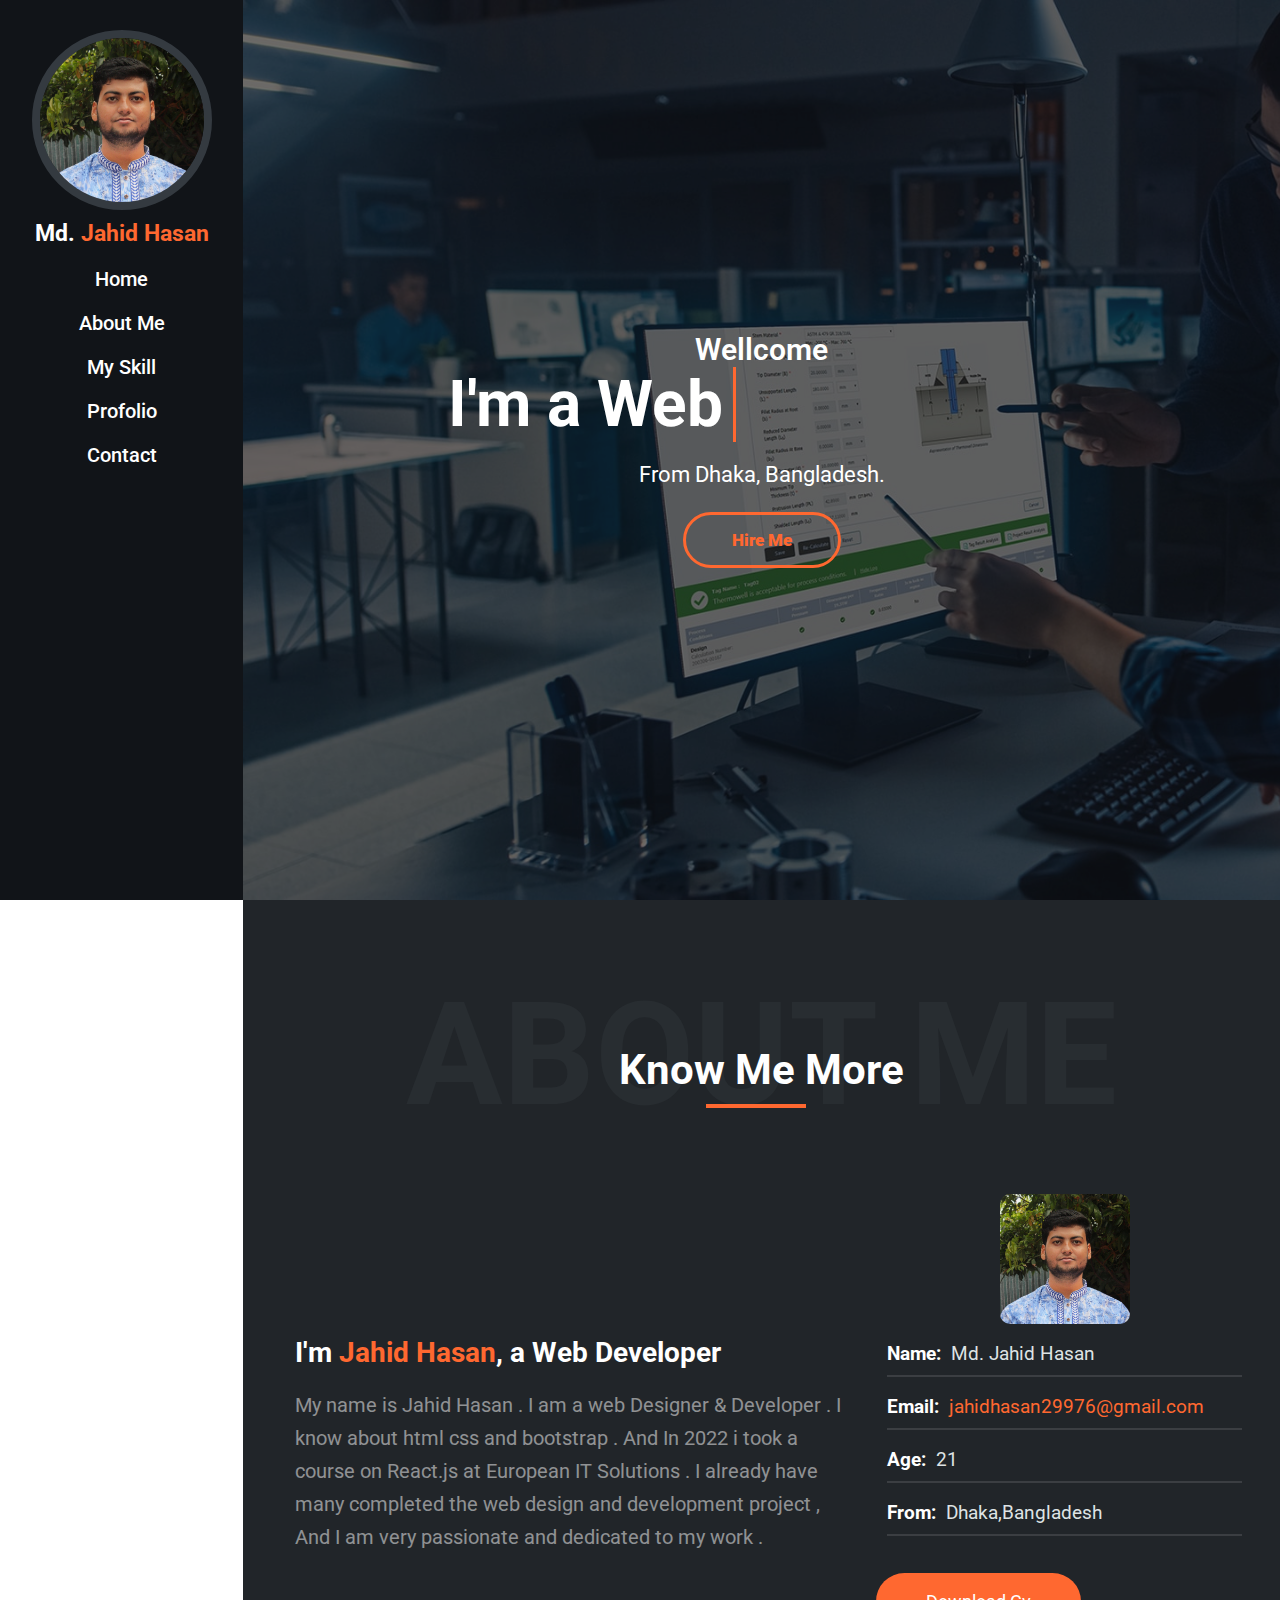
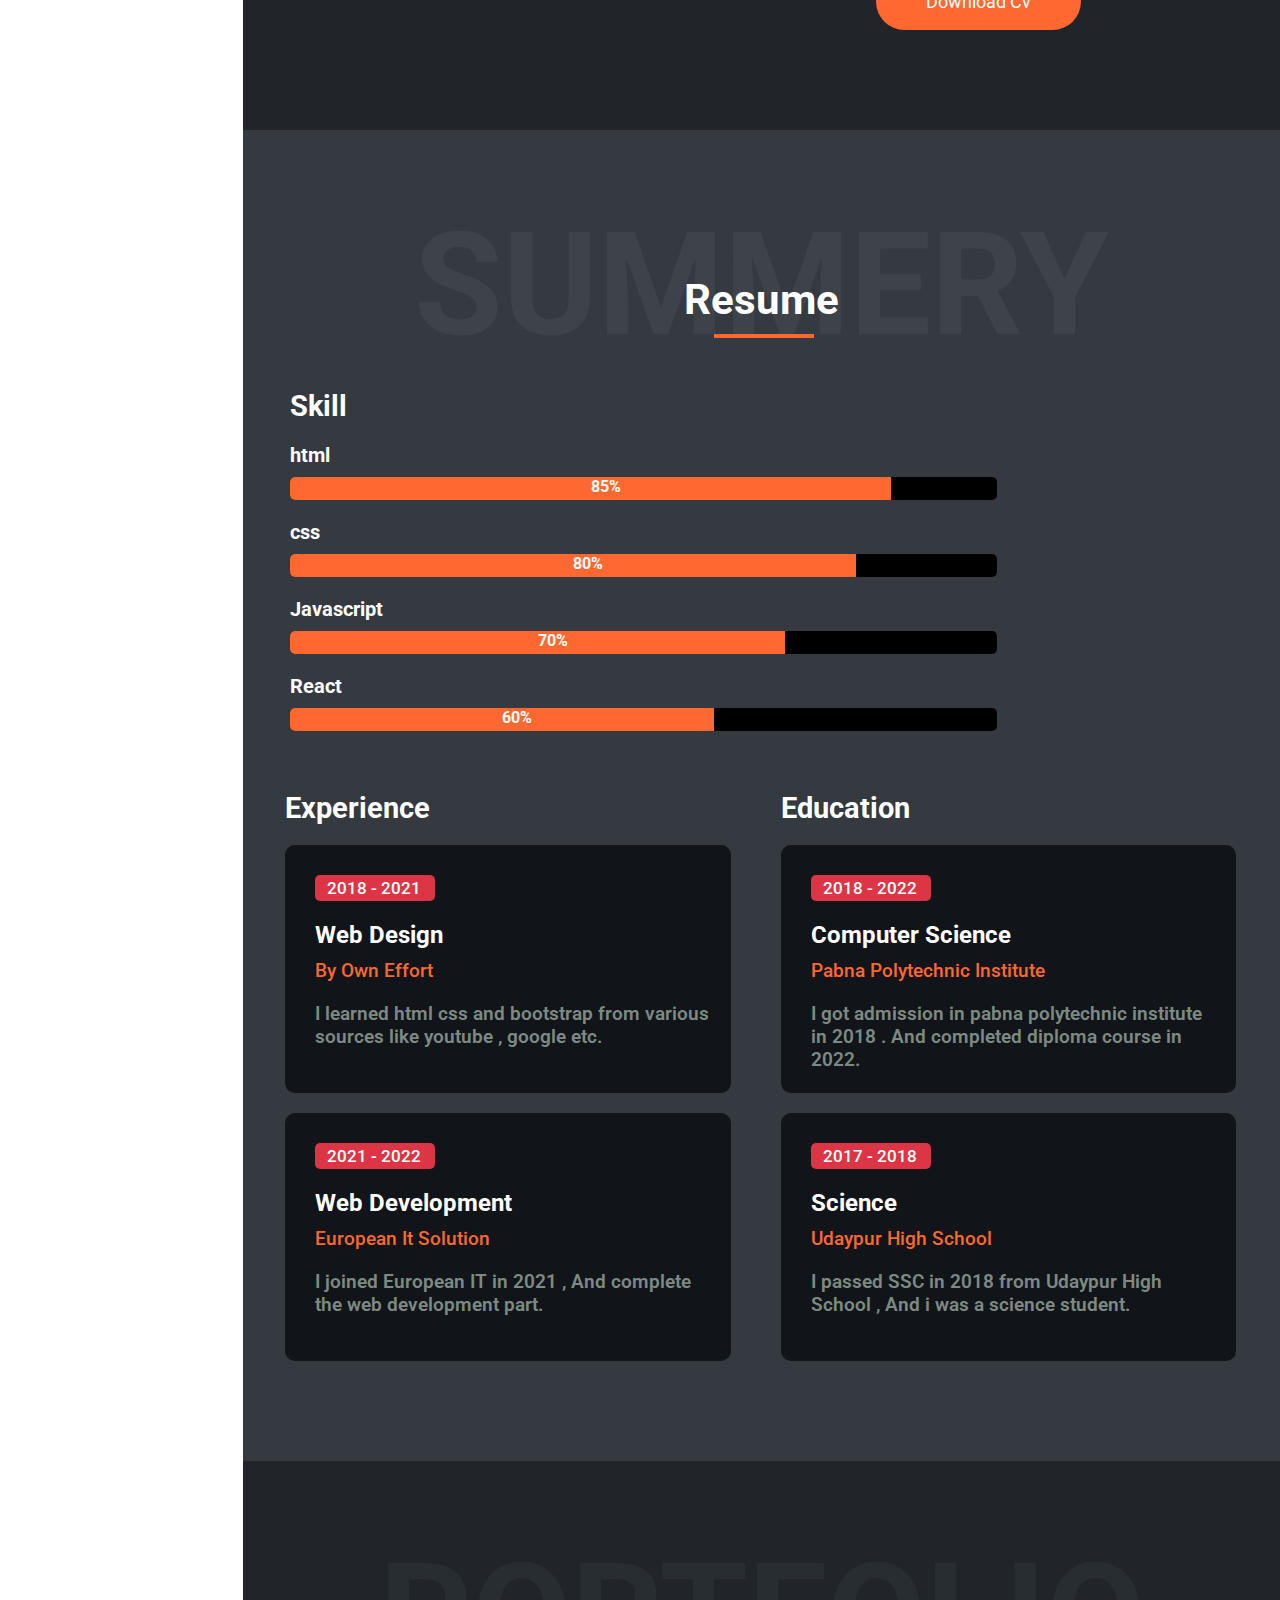
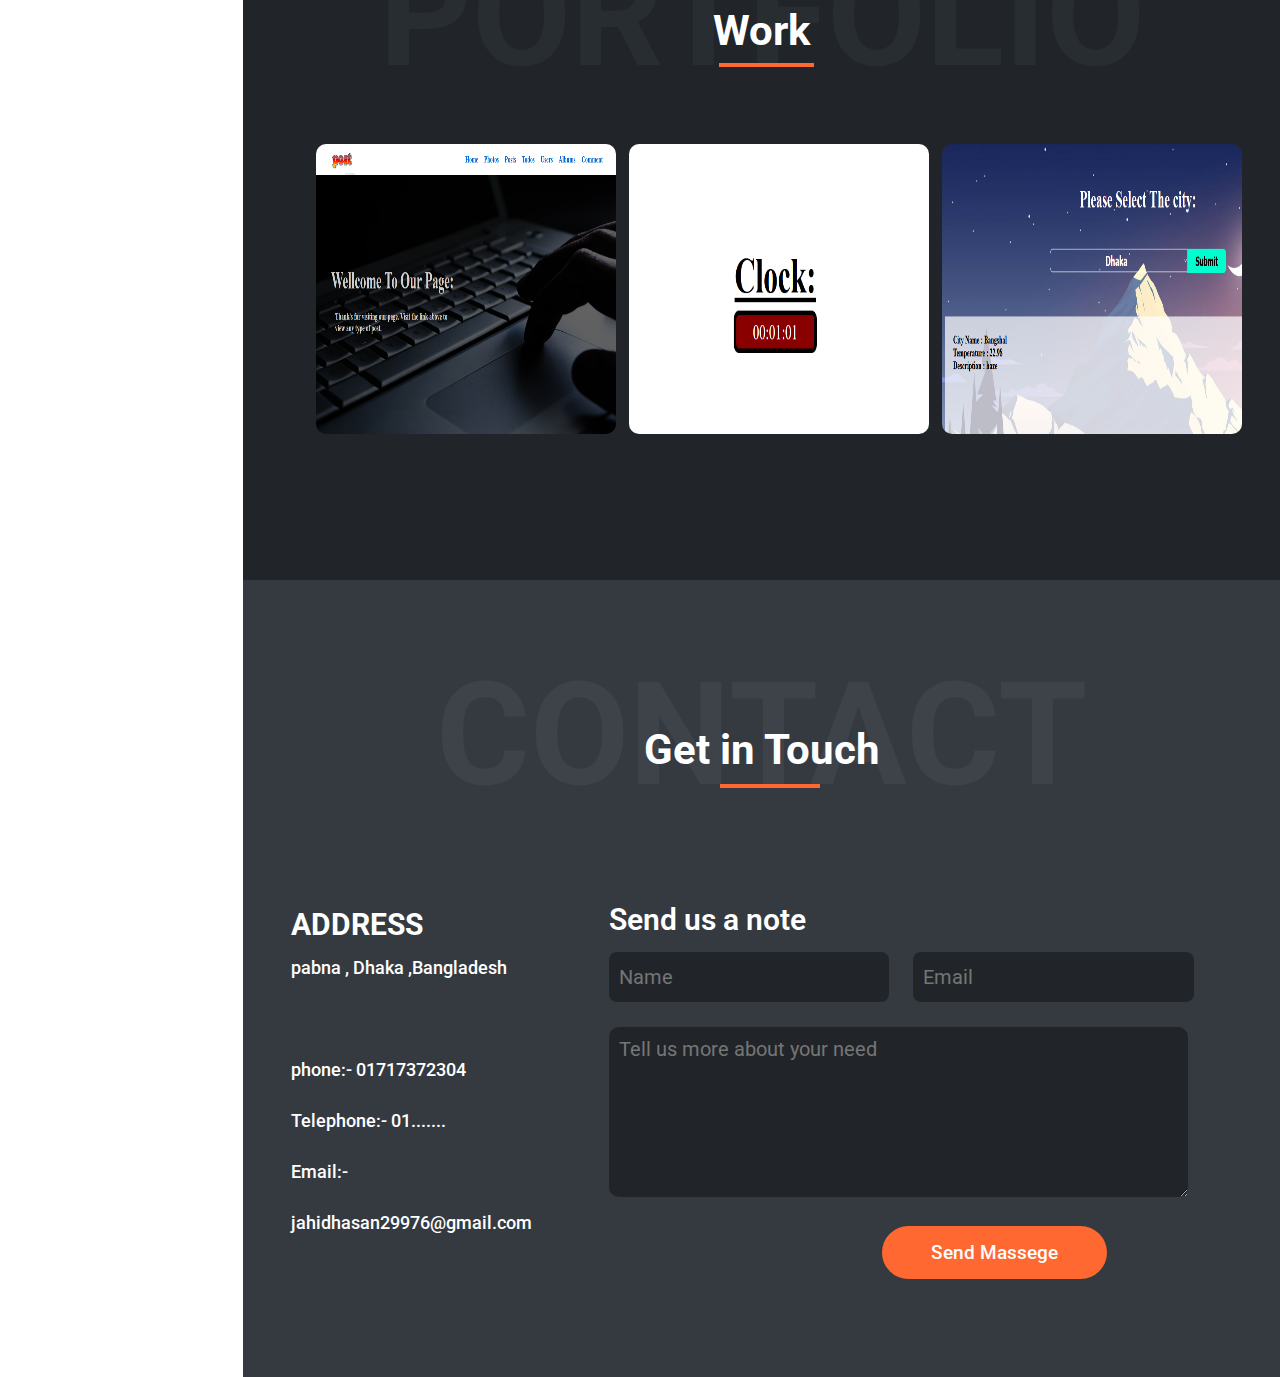
<file: index.html>
<!DOCTYPE html>
<html lang="en">

<head>
    <meta charset="UTF-8">
    <meta http-equiv="X-UA-Compatible" content="IE=edge">
    <meta name="viewport" content="width=device-width, initial-scale=1.0">
    <title>Md.Jahid Hasan</title>
    <link rel="stylesheet" href="./source/style.css">
    <link rel="stylesheet" href="./source/responsive.css">
    <link href="https://fonts.googleapis.com/css2?family=Roboto:wght@400;500;700;900&display=swap" rel="stylesheet">
</head>

<body>
    <div class="App">

        <div class="navbar-container">

            <!-- navbar-sec -->
            <div class="navbar-sec">
                    <img src="image/my-pic.jpg" alt="my-pic" height="180" width="180" />
                    <a id="name">Md.<span> Jahid Hasan</span></a>
                <a href="#home">Home</a>
                <a href="#about">About Me</a>
                <a href="#Skill">My Skill</a>
                <a href="#Portfolio">Profolio</a>
                <a href="#contact">Contact</a>
            </div>
            <!-- navbar-sec close-->

        </div>


        <div class="main-container">
            <!-- home-sec -->
            <div id='home'>
                <div class="home-sec">
                    <div class="text-sec">
                        <p>Wellcome</p>
                        <div class="text-animation">
                            <h2>I'm a Web</h2>
                            <ul class="dynamic-txt">
                                <li id='txt1'><span data-text='Developer...'>Developer...</span></li>
                                <li id="txt2" style="margin-top:10px"><span data-text='Designer....'>Designer....</span></li>
                            </ul>
                        </div>

                        <label>From Dhaka, Bangladesh.</label>
                        <a href="#contact"><button>Hire Me</button></a>
                    </div>
                </div>
            </div>
            <!-- home-sec close -->

            <!-- about-sec -->
            <div id='about'>
                <div class="about-sec">
                    <h1>ABOUT ME</h1>
                    <h2>Know Me More</h2>
                    <div class="main-column">
                        <div class="left-column">
                            <h3>I'm <span style="color: #ff6830">Jahid Hasan</span>, a Web Developer</h3>
                            <p>My name is Jahid Hasan . I am a web Designer & Developer . I know about html css and
                                bootstrap . And In 2022 i took a course on React.js at European IT Solutions . I already
                                have many completed the web design and development project , And I am very passionate
                                and dedicated to my work . </p>
                        </div>
                        <div class="right-column">
                            <img src="image/my-pic.jpg" alt="pic" />
                            <div class="info-sec">
                                <strong>Name: <span>Md. Jahid Hasan</span></strong>
                                <strong>Email: <span style="color: #ff6830">jahidhasan29976@gmail.com</span></strong>
                                <strong>Age: <span>21</span></strong>
                                <strong>From: <span>Dhaka,Bangladesh</span></strong>
                            </div>
                            <a href="./image/cv/cv.zip" download><button>Download Cv</button></a>
                        </div>
                    </div>
                </div>
            </div>
            <!-- about-sec close -->

            <!-- skill-sec -->
            <div id='Skill'>
                <div class="skill-sec">
                    <h1>SUMMERY</h1>
                    <h2>Resume</h2>
                    <div class="progressbar-sec">
                        <h4>Skill</h4>

                        <p>html</p>
                        <div class="progress-bar">
                            <div class="progress" style="width: 85%"><span>85%</span></div>
                        </div>

                        <p>css</p>
                        <div class="progress-bar">
                            <div class="progress " style="width: 80%"><span>80%</span></div>
                        </div>

                        <p>Javascript</p>
                        <div class="progress-bar">
                            <div class="progress" style="width: 70%"><span>70%</span></div>
                        </div>

                        <p>React</p>
                        <div class="progress-bar">
                            <div class="progress" style="width: 60%"><span>60%</span></div>
                        </div>
                    </div>
                    <div class="card-sec">
                        <p>Experience</p>
                        <p>Education</p>

                        <div class="card">
                            <p>2018 - 2021</p>
                            <strong>Web Design</strong>
                            <span>By Own Effort</span>
                            <label>I learned html css and bootstrap from various sources like youtube , google
                                etc.</label>
                        </div>

                        <div class="card">
                            <p>2018 - 2022</p>
                            <strong>Computer Science</strong>
                            <span>Pabna Polytechnic Institute</span>
                            <label>I got admission in pabna polytechnic institute in 2018 . And completed diploma course
                                in 2022.</label>
                        </div>

                        <div class="card">
                            <p>2021 - 2022</p>
                            <strong>Web Development</strong>
                            <span>European It Solution</span>
                            <label>I joined European IT in 2021 , And complete the web development part.</label>
                        </div>

                        <div class="card">
                            <p>2017 - 2018</p>
                            <strong>Science</strong>
                            <span>Udaypur High School</span>
                            <label>I passed SSC in 2018 from Udaypur High School , And i was a science student.</label>
                        </div>



                    </div>
                </div>
            </div>
            <!-- skill-sec close -->

            <!-- portfolio-sec -->
            <div id='Portfolio'>
                <div class="portfolio-sec">
                    <h1>PORTFOLIO</h1>
                    <h2>Work</h2>

                    <div class="work-sec">

                        <div class="work-card">
                            <img src="image/job1.png" alt="" height="300" width="300" />
                            <div class="work-text">
                                <h4>Use Fake Api</h4>
                                <p>use fake api. solve promise and fetch json placeholder data in react js.</p>
                                <button><a href="https://jahid140191.github.io/fake-api/">show work</a></button>
                            </div>
                        </div>

                        <div class="work-card">
                            <img src="image/job2.png" alt="" height="300" width="300" />
                            <div class="work-text">
                                <h4>Custom Clock</h4>
                                <p>Use getIntravel function in react js . and make a custom clock .</p>
                                <button><a href="https://jahid140191.github.io/custom-watch/">show work</a></button>
                            </div>
                        </div>

                        <div class="work-card">
                            <img src="image/job3.png" alt="" height="300" width="300" />
                            <div class="work-text">
                                <h4>Weather</h4>
                                <p>show city weather.click the show work button below to view the work.</p>
                                <button><a href="https://jahid140191.github.io/search-weather/">show work</a></button>
                            </div>
                        </div>
                    </div>
                </div>
            </div>
            <!-- portfolio-sec close-->

            <!-- contact-sec -->
            <div id='contact'>
                <div class="contact-sec">
                    <h1>CONTACT</h1>
                    <h2>Get in Touch</h2>
                    <div class="contact-main-column">
                        <div class="contact-left-column">
                            <h5>ADDRESS</h5>

                            <p>pabna , Dhaka ,Bangladesh<br />
                                <br />
                            </p>

                            <p><span>phone:- </span> 01717372304</p>

                            <p><span>Telephone:- </span> 01.......</p>

                            <p id="txt-email"><span>Email:-</span>jahidhasan29976@gmail.com</p>
                        </div>
                        <div class="contact-right-column">
                            <p>Send us a note</p>
                            <div class="input-sec">
                                <input type="text" placeholder='Name' />
                                <input type="text" placeholder='Email' style="margin-left: 20px" id="email" />
                            </div>
                            <textarea placeholder='Tell us more about your need'></textarea>
                            <button>Send Massege</button>
                        </div>
                    </div>
                </div>
            </div>
            <!-- contact-sec close-->
        </div>
    </div>

</body>

</html>
</file>
<file: source/style.css>
* {
    margin: 0;
    padding: 0;
    box-sizing: border-box;
    text-decoration: none;
    scroll-behavior: smooth;
    font-family: 'Roboto';
}

.App {
    display: flex;
}

.navbar-container {
    font-family: 'Roboto', sans-serif;
    width: 19%;
    float: left;
    height: 100vh;
    position: fixed;
}

.main-container {
    font-family: 'Roboto', sans-serif;
    width: 81%;
    height: 100vh;
    margin-left: 19%;
}


/* navbar-sec */

.navbar-sec {
    background: #111418;
    height: 100vh;
    display: flex;
    flex-direction: column;
    padding-top: 30px;
    align-items: center;
}

.navbar-sec img {
    border-radius: 50%;
    border: 8px solid #343a40;
}

#name {
    color: #fff;
    font-size: 23px;
    margin-top: 10px;
    font-weight: 700;
}

.navbar-sec span {
    color: #ff6830;
}

.navbar-sec a {
    color: #fff;
    font-size: 20px;
    font-weight: 500;
    margin-top: 20px;
    transition: all 0.3s ease;
    cursor: pointer;
}

.navbar-sec a:hover {
    color: #ff6830;
}

.navbar-sec .active {
    color: #ff6830;
}

/* home-section */
.home-sec {
    background-image: url('../image/header-bg.jpeg');
    background-repeat: no-repeat;
    background-size: cover;
    height: 100vh;
    position: relative;
}

.home-sec::before {
    content: '';
    position: absolute;
    height: 100vh;
    width: 100%;
    background-color: #0f0f0f;
    top: 0;
    opacity: 0.6;
}

.text-sec>p,
h2,
label {
    color: #fff;
}

.text-sec {
    position: relative;
    display: flex;
    flex-direction: column;
    justify-content: center;
    align-items: center;
    height: 100vh;

}

.text-sec p {
    font-size: 30px;
    font-weight: 600;
}

.text-sec h2 {
    font-size: 4rem;
}

.text-animation {
    display: inline-flex;

}

.dynamic-txt {
    overflow: hidden;
    height: 85px;
}

.dynamic-txt li {
    list-style: none;
    margin-left: 10px;
}

.text-sec span {
    font-size: 4rem;
    font-weight: 700;
    position: relative;
    color: transparent;
    /* -webkit-text-stroke: 0.1vw #ff6830; */
}

.text-sec span::before {
    content: attr(data-text);
    position: absolute;
    top: 0;
    left: 0;
    width: 0;
    height: 100%;
    color: #ff6830;
    border-right: 3px solid #ff6830;
    overflow: hidden;
    animation: anim 3s linear infinite;
}

@keyframes anim {

    0%,
    10%,
    100% {
        width: 0;
    }

    70%,
    90% {
        width: 100%;
    }
}

#txt1 {
    margin-top: 0;
    animation: textanim 6s steps(2) infinite;
}

@keyframes textanim {
    100% {
        margin-top: -170px;
    }
}

.text-sec label {
    font-size: 22px;
    margin-top: 10px;
}

.text-sec button {
    padding: 15px 46px;
    margin-top: 25px;
    background: transparent;
    border: 3px solid #ff6830;
    color: #ff6830;
    font-size: 17px;
    font-weight: 900;
    border-radius: 45px;
    transition: all 0.5s ease;
}

.text-sec button:hover {
    background: #ff6830;
    color: #fff;
}


/* about-sec */
.about-sec {
    background: #212529;
    font-family: 'Roboto', sans-serif;
    width: 100%;
    height: 100%;
    display: flex;
    flex-direction: column;
    align-items: center;
    padding-bottom: 100px;
}

.about-sec h1 {
    color: #282D31;
    font-size: 9rem;
    margin-top: 70px;
    position: relative;
}

.about-sec h2 {
    color: #fff;
    font-size: 2.6rem;
    position: absolute;
    margin-top: 145px;
}

.about-sec h2::after {
    content: '';
    position: absolute;
    width: 100px;
    height: 4px;
    background: #ff6830;
    top: 59px;
    right: 98px;
}

.main-column {
    display: flex;
    padding: 0 5%;
    margin-top: 55px;
}

.main-column .left-column {
    width: 65%;
    color: #fff;
    margin-top: 142px;
    margin-right: 2%;
}

.left-column h3 {
    font-size: 1.75rem;
    font-weight: 700;
}

.left-column p {
    font-size: 20px;
    color: #ffffff80;
    margin-top: 20px;
    line-height: 33px;
}


.main-column .right-column {
    width: 35%;
    margin-left: 4%;
    display: flex;
    flex-direction: column;
    align-items: center;
}

.right-column img {
    border-radius: 10px;
    height: 130px;
    width: 130px;
}

.info-sec {
    display: flex;
    flex-direction: column;
    color: #fff;

}

.info-sec strong {
    font-size: 19px;
    border-bottom: 2px solid #fafafa1f;
    height: 35px;
    width: 355px;
    margin-top: 18px;
}

.info-sec span {
    color: #dee3e4;
    font-size: 19px;
    font-weight: 400;
    margin-left: 5px;
}

.right-column button {
    padding: 18px 50px;
    margin-top: 37px;
    position: relative;
    left: -86px;
    background: #ff6830;
    border: none;
    border-radius: 45px;
    font-size: 18px;
    color: #fff;
    transition: all 0.6s ease;
}

.right-column button:hover {
    background: #d25528;
}


/* skill-sec */
.skill-sec {
    background: #343A40;
    width: 100%;
    height: 100%;
    display: flex;
    flex-direction: column;
    align-items: center;
    padding-bottom: 100px;
}

.skill-sec h1 {
    color: #3E4349;
    font-size: 9rem;
    margin-top: 70px;
    position: relative;
}

.skill-sec h2 {
    color: #fff;
    font-size: 2.6rem;
    position: absolute;
    margin-top: 145px;
}

.skill-sec h2::after {
    content: '';
    position: absolute;
    width: 100px;
    height: 4px;
    background: #ff6830;
    top: 59px;
    right: 25px;
}

.card-sec {
    color: #fff;
    display: grid;
    grid-template-columns: 52% 53%;
    width: 100%;
    padding: 0 4%;
    margin-top: 60px;
}

.card-sec p {
    font-size: 29px;
    font-weight: 700;
}

.card {
    background: #111418;
    height: 248px;
    width: 90%;
    border-radius: 10px;
    margin-top: 20px;
    display: flex;
    flex-direction: column;
    transition: 0.3s;
}

.card:hover {
    box-shadow: -1px 0px 10px 5px #777;
}

.card p {
    background: #DC3545;
    font-size: 17px;
    font-weight: 500;
    padding: 3px 12px;
    border-radius: 5px;
    width: 120px;
    margin: 30px;
}

.card strong {
    font-size: 1.50rem;
    margin-top: -10px;
    margin-left: 30px;
    font-weight: 700;
}

.card span {
    color: #ff6830;
    margin-top: 10px;
    font-size: 19px;
    margin-left: 30px;
    font-weight: 500;
}

.card label {
    color: #7D8A83;
    margin-left: 30px;
    width: 90%;
    font-size: 19px;
    margin-top: 20px;
    font-weight: 600;
}

.progressbar-sec h4 {
    font-size: 29px;
    font-weight: 700;
    color: #fff;
    margin-top: 20px;
}

.progressbar-sec {
    width: 91%;
}

.progressbar-sec p {
    color: #fff;
    font-size: 20px;
    font-weight: 700;
    margin-top: 20px;
}

.progress-bar {
    height: 23px;
    width: 75%;
    border-radius: 5px;
    background: #000;
    margin-top: 10px;
}

.progress-bar div {
    background: #ff6830;
    height: 23px;
    border-radius: 5px 0px 0px 5px;
    animation: progress-anim 5s linear infinite;
    animation-timing-function: cubic-bezier(0.5, 0.82, 0.165, 1);
}

@keyframes progress-anim {
    0% {
        width: 0%;
    }
}

.progress-bar span {
    color: #fff;
    font-size: 16px;
    font-weight: 700;
    margin-left: 50%;
}

/* portfolio-section */
.portfolio-sec {
    background: #212529;
    width: 100%;
    height: 100%;
    display: flex;
    flex-direction: column;
    align-items: center;
    padding-bottom: 100px;
}

.portfolio-sec h1 {
    color: #282D31;
    font-size: 9rem;
    margin-top: 70px;
    position: relative;
}

.portfolio-sec h2 {
    color: #fff;
    font-size: 2.6rem;
    position: absolute;
    margin-top: 145px;
}

.portfolio-sec h2::after {
    content: '';
    position: absolute;
    width: 95px;
    height: 4px;
    background: #ff6830;
    top: 57px;
    right: -4px;
  }

.work-sec {
    width: 100%;
    padding: 44px;
    display: flex;
}

.work-sec img {
    border-radius: 10px;
    height: 290px;
    position: relative;
}

.work-card {
    width: 30%;
    margin-left: 3%;

}

.work-text {
    height: 290px;
    width: 300px;
    margin-top: -292px;
    display: flex;
    flex-direction: column;
    align-items: center;
    opacity: 0;
    transition: all 0.6s ease;
}

.work-text::after {
    content: '';
    position: absolute;
    background-color: #000000c4;
    height: 290px;
    width: 300px;
    z-index: 1;
    margin-left: 0px;
    border-radius: 10px;
    margin-top: -2px;
}

.work-text h4 {
    color: #fff;
    font-size: 31px;
    z-index: 2;
    margin-top: 75px;
    font-weight: 700;
    border-bottom: 3px solid #ff6830;
}

.work-text P {
    color: #fff;
    font-size: 19px;
    z-index: 2;
    margin-top: 10px;
    font-weight: 500;
    line-height: 30px;
    width: 235px;
}

.work-text button {
    background-color: transparent;
    z-index: 2;
    margin-top: 20px;
    border: 2px solid #ff6830;
    padding: 7px 21px;
    border-radius: 45px;
    transition: all 0.6s ease;
}

.work-text button a {
    color: #fff;
    font-size: 12px;
    font-weight: 600;
}

.work-text button:hover {
    background: #ff6830;
}

.work-card:hover .work-text {
    opacity: 1;
}

/* contact-sec */
.contact-sec {
    background: #343A40;
    width: 100%;
    height: 100%;
    display: flex;
    flex-direction: column;
    align-items: center;
    padding-bottom: 50px;
}

.contact-sec h1 {
    color: #3E4349;
    font-size: 9rem;
    margin-top: 70px;
    position: relative;
}

.contact-sec h2 {
    color: #fff;
    font-size: 2.6rem;
    position: absolute;
    margin-top: 145px;
}

.contact-sec h2::after {
    content: '';
    position: absolute;
    width: 100px;
    height: 4px;
    background: #ff6830;
    top: 59px;
    right: 60px;
}

.contact-main-column {
    display: flex;
    width: 100%;
    padding: 48px;
}

.contact-main-column .contact-left-column {
    width: 31%;
    margin-top: 40px;
    color: #fff;
}

.contact-left-column h5 {
    font-size: 30px;
    font-weight: 700;
}

.contact-left-column p {
    color: #fff;
    font-size: 18px;
    line-height: 51px;
    font-weight: 500;
}

.contact-right-column {
    margin-top: 35px;
    width: 69%;
    margin-left: 38px;
}

.contact-right-column p {
    color: #fff;
    font-size: 30px;
    font-weight: 600;
}

.contact-right-column input {
    width: 45%;
    height: 50px;
    background: #212529;
    border: navajowhite;
    outline: none;
    border-radius: 8px;
    margin-top: 15px;
    color: #fff;
    font-size: 20px;
    padding-left: 10px;
}

.contact-right-column input:focus {
    border: 1px solid #ff6830;
    box-shadow: 0px 0px 3px 0px #ff6830;
}

.contact-right-column textarea:focus {
    border: 1px solid #ff6830;
    box-shadow: 0px 0px 5px 1px #ff6830;
}

.contact-right-column textarea {
    margin-top: 25px;
    width: 93%;
    font-family: 'roboto';
    height: 170px;
    background: #212529;
    border: navajowhite;
    outline: none;
    color: #fff;
    font-size: 20px;
    padding-left: 10px;
    padding-top: 10px;
    border-radius: 10px;
}

.contact-right-column button {
    padding: 15px 49px;
    margin-left: 273px;
    margin-top: 25px;
    background: #ff6830;
    border: none;
    border-radius: 45px;
    font-size: 19px;
    font-weight: 500;
    color: #fff;
    transition: all 0.6s ease;
}

.contact-right-column button:hover {
    background: #c84e21;
}
</file>
<file: source/responsive.css>
/*responsive code*/

* {
    box-sizing: border-box;
}

@media only screen and (max-width: 1270px) {

    .work-sec {
        display: contents;
    }

    .work-sec img {
        margin-top: 20px;
    }
}

@media only screen and (max-width: 1070px) {
    .navbar-sec img {
        height: 100px;
        width: 100px;
    }

    #name {
        font-size: 18px;
        font-weight: 900;
    }

    .navbar-sec a {
        font-size: 14px;
        font-weight: 800;
    }

    .main-container h1 {
        font-size: 4rem;
    }

    .about-sec h2,
    .skill-sec h2,
    .portfolio-sec h2,
    .contact-sec h2 {
        font-size: 1.5rem;
        margin-top: -50px;
        margin-bottom: 30px;
        position: relative;
    }

    .about-sec h2::after {
        content: '';
        position: absolute;
        width: 80px;
        height: 3px;
        background: #ff6830;
        top: 28px;
        right: 46px
    }

    .about-sec .main-column {
        display: contents;
    }

    .right-column button {
        padding: 10px 22px;
        left: 0;
        top: 27px;
    }

    .main-column .left-column {
        width: 80%;
    }

    .main-column .right-column {
        margin-top: 50px;
    }


    .skill-sec h2::after {
        content: '';
        position: absolute;
        width: 60px;
        height: 3px;
        background: #ff6830;
        top: 28px;
        right: 11px;
    }

    .contact-sec h2::after {
        content: '';
        position: absolute;
        width: 80px;
        height: 3px;
        background: #ff6830;
        top: 28px;
        right: 25px
    }

    .portfolio-sec h2::after {
        content: '';
        position: absolute;
        width: 80px;
        height: 3px;
        background: #ff6830;
        top: 28px;
        right: -11px
    }

    .contact-left-column p {
        line-height: 40px;
    }

    .contact-right-column {
        text-align: center;
    }

    .contact-right-column button {
        padding: 10px 19px;
        font-size: 14px;
        margin-left: 0;
    }

}

@media only screen and (max-width: 815px) {

    .main-container {
        margin-left: 0;
        width: 100%;
        margin-top: 70vh;
    }

    .navbar-container {
        position: absolute;
        width: 100%;
    }

    .navbar-sec img {
        height: 10rem;
        width: 10rem;
    }

    #name {
        font-size: 2rem;
    }

    .navbar-sec a {
        font-size: 1.2rem;

    }

    .main-container h1 {
        font-size: 3rem;
    }

    .about-sec h2,
    .skill-sec h2,
    .portfolio-sec h2,
    .contact-sec h2 {
        margin-top: -41px;
    }

    .home-sec {
        height: 80vh;
        display: flex;
        align-items: center;
        justify-content: center;
    }

    .home-sec::before {
        height: 80vh;
        ;
    }

    .main-column .right-column {
        width: 100%;
    }

    .info-sec {
        width: 100%;
        display: flex;
        flex-direction: column;
        color: #fff;
        justify-content: center;
        align-items: center;
    }

    .info-sec strong {
        width: 75%;
        height: 50px;
        font-size: 18px;
    }

    .info-sec span {
        font-size: 15px;
    }

    .text-sec p {
        font-size: 24px;
        font-weight: 700;
    }

    .text-sec h2 {
        font-size: 3rem;
    }

    .text-animation {
        display: flex;
        flex-direction: column;
        align-items: center;
    }

    .work-card {
        width: 80%;
        text-align: center;
        display: flex;
        justify-content: center;
        align-items: center;
    }


    .work-text {
        position: absolute;
        margin-top: 24px;
    }

    .work-text::after {
        width: 303px;
    }

    .card-sec p {
        display: none;
    }

    .card-sec {
        display: block;
    }

    .card strong {
        margin-top: 30px;
    }

    .contact-main-column {
        display: contents;
    }

    .contact-left-column {
        text-align: center;
    }

    .progress-bar {
        width: 100%;
    }

    .progress-bar span {
        color: #fff;
        font-size: 12px;
        font-weight: 800;
    }

    .input-sec {
        width: 100%;
        display: flex;
    }
}

@media only screen and (max-width: 326px) {

    .text-sec span {
        font-size: 2rem;
    }

    #txt2 {
        position: relative;
        top: 37px;
    }

    .text-sec label {
        margin-top: -17px;
    }

    .text-sec h2 {
        font-size: 40px;
        width: 100%;
    }

    .work-card img {
        width: 95%;
    }

    .work-text {
        width: 78%;
    }

    .work-text::after {
        width: 98%;
    }

    .work-text h4 {
        font-size: 20px;
        margin-top: 20px;
    }

    .work-text P {
        width: 82%;
        font-size: 14px;
    }

    .main-container h1 {
        font-size: 2rem;
    }

    .about-sec h2,
    .skill-sec h2,
    .portfolio-sec h2,
    .contact-sec h2 {
        font-size: 16px;
        margin-top: -28px;
        margin-bottom: 25px;
    }

    .about-sec h2::after {
        height: 2px;
        top: 20px;
        right: 15px;
    }

    .skill-sec h2::after {
        height: 2px;
        top: 20px;
        right: -2px;
    }

    .portfolio-sec h2::after {
        height: 2px;
        width: 50px;
        top: 20px;
        right: -6px;
    }

    .contact-sec h2::after {
        width: 65px;
        height: 2px;
        top: 20px;
        right: 13px;
    }

    .card {
        height: auto;
        padding-bottom: 30px;
    }

    .card label {
        font-size: 17px;
        font-weight: 400;
        width: 75%;
    }

    .card strong {
        font-size: 21px;
    }

    .card span {
        font-size: 15px;
    }

    .contact-main-column .contact-left-column {
        width: 100%;
    }

    .contact-right-column {
        width: 90%;
        margin-left: 0;
        margin-right: 20px;
        margin-left: 20px;
    }

    .contact-right-column p {
        font-size: 24px;
    }

    .input-sec {
        width: 100%;
        display: flex;
    }

    #txt-email {
        width: 100%;
        overflow: auto;
    }

}
</file>
